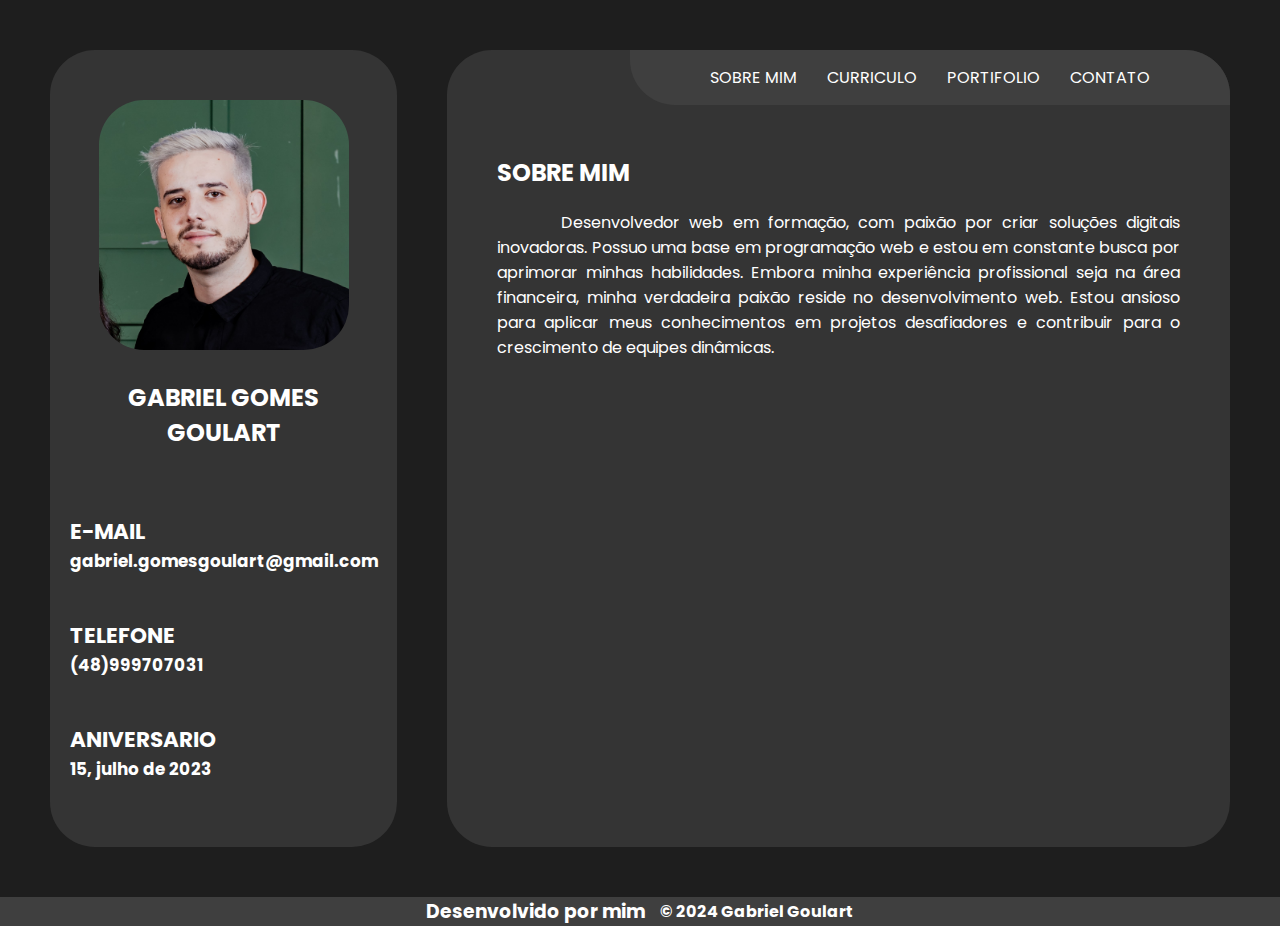
<file: index.html>
<!DOCTYPE html>
<html lang="pt-br">
<head>
    <meta charset="UTF-8">
    <meta name="viewport" content="width=device-width, initial-scale=1.0">
    <link rel="stylesheet" href="style.css">
    <title>Portifolio Gabrie</title>
</head>
<body>
    <div class="content">
        <aside class="aside">
            <div class="foto">
                <img src="./assets/FotoPerfil.jpg" alt="">
                <h2>GABRIEL GOMES GOULART</h2>
            </div>
            <div class="divider"></div>
            <div class="informacao">
                <div class="informacao-email">
                    <h2>E-MAIL</h2>
                    <h3>gabriel.gomesgoulart@gmail.com</h3>
                </div>
                <div class="informacao-telefone">
                    <h2>TELEFONE</h2>
                    <h3>(48)999707031</h3>
                </div>
                <div class="informacao-aniversario">
                    <h2>ANIVERSARIO</h2>
                    <h3>15, julho de 2023</h3>
                </div>
            </div>
        </aside>
        <main>
            <header>
                <nav>
                    <ul>
                        <li><a href="./index.html">SOBRE MIM</a></li>
                        <li><a href="./Curriculo/index.html">CURRICULO</a></li>
                        <li><a href="./Portifolio/index.html">PORTIFOLIO</a></li>
                        <li><a href="./Contato/index.html">CONTATO</a></li>
                    </ul>
                </nav>
            </header>
            <div class="sobremim">
                <div class="sobremim-titulo">
                    <h2>SOBRE MIM</h2>
                </div>
                <div class="sobremim-texto">
                    <p>     Desenvolvedor web em formação, com paixão por criar soluções digitais inovadoras. Possuo uma base em programação web e estou em constante busca por aprimorar minhas habilidades. Embora minha experiência profissional seja na área financeira, minha verdadeira paixão reside no desenvolvimento web. Estou ansioso para aplicar meus conhecimentos em projetos desafiadores e contribuir para o crescimento de equipes dinâmicas.</p>
                </div>
            </div>
        </main>
    </div>

    <footer>
        <div class="rodape">
            <h3>Desenvolvido por mim</h3>
            <h4>© 2024 Gabriel Goulart</h4>
        </div>
    </footer>
</body>
</html>
</file>
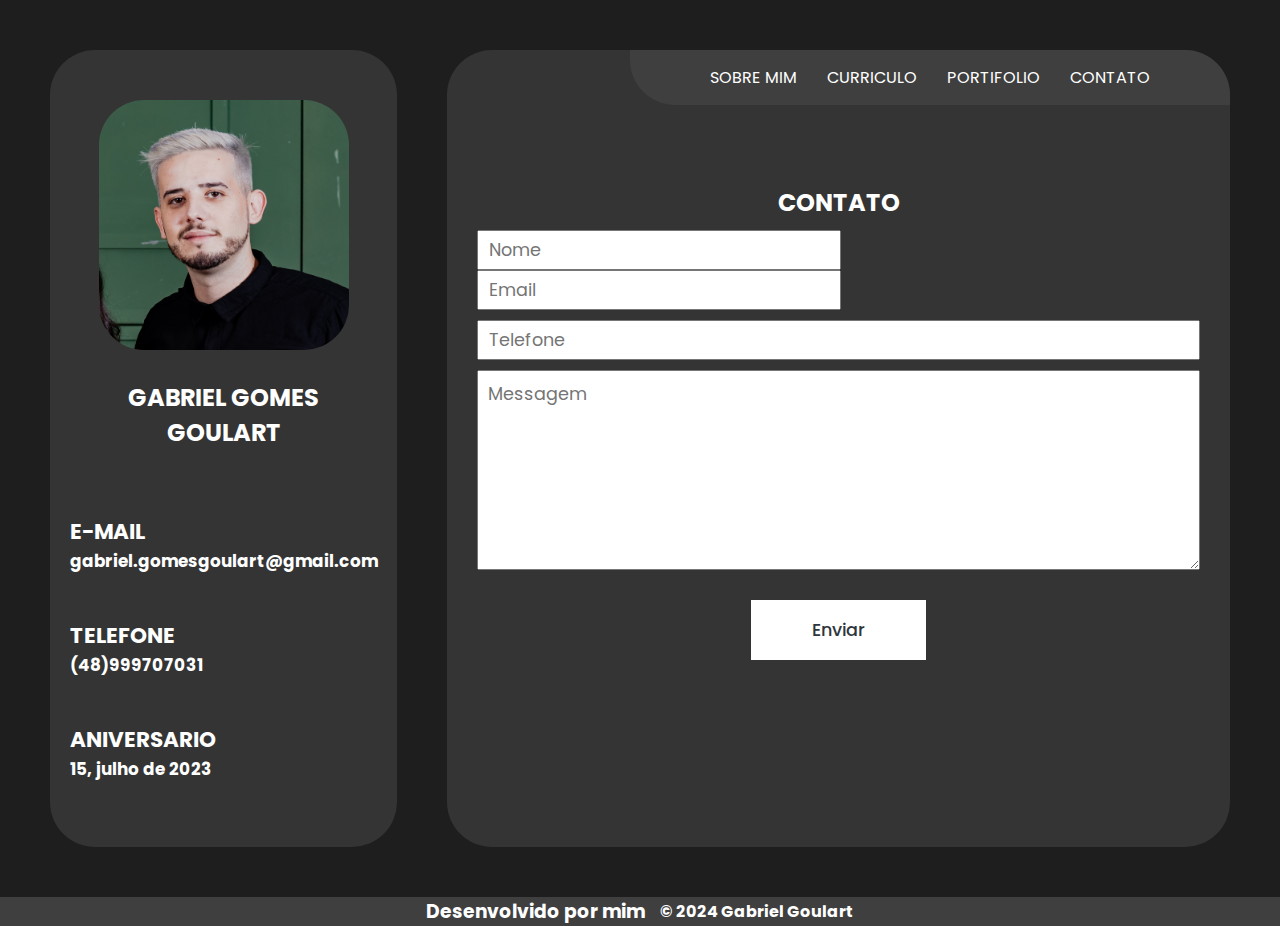
<file: Contato/index.html>
<!DOCTYPE html>
<html lang="pt-br">
<head>
    <meta charset="UTF-8">
    <meta name="viewport" content="width=device-width, initial-scale=1.0">
    <link rel="stylesheet" href="../Contato/style.css">
    <title>Portifolio Gabrie</title>
</head>
<body>
    <div class="content">
        <aside class="aside">
            <div class="foto">
                <img src="../assets/FotoPerfil.jpg" alt="">
                <h2>GABRIEL GOMES GOULART</h2>
            </div>
            <div class="divider"></div>
            <div class="informacao">
                <div class="informacao-email">
                    <h2>E-MAIL</h2>
                    <h3>gabriel.gomesgoulart@gmail.com</h3>
                </div>
                <div class="informacao-telefone">
                    <h2>TELEFONE</h2>
                    <h3>(48)999707031</h3>
                </div>
                <div class="informacao-aniversario">
                    <h2>ANIVERSARIO</h2>
                    <h3>15, julho de 2023</h3>
                </div>
            </div>
        </aside>
        <main>
            <header>
                <nav>
                    <ul>
                        <li><a href="../index.html">SOBRE MIM</a></li>
                        <li><a href="../Curriculo/index.html">CURRICULO</a></li>
                        <li><a href="../Portifolio/index.html">PORTIFOLIO</a></li>
                        <li><a href="../Contato/index.html">CONTATO</a></li>
                    </ul>
                </nav>
            </header>
            
            <div class="contato">
                <div class="titulo-contato">
                    <h2>CONTATO</h2>
                </div>
                <div class="formulario-contato">
                    <div class="primeiro-fomulario">
                        <input type="text" name="nome" id="nome-input" class="input" placeholder="Nome">
                        <input type="email" name="email" id="email-input" class="input" placeholder="Email">
                    </div>
                    <div class="segundo-formulario">
                        <input type="text" name="telefone" class="input" placeholder="Telefone">
                    <div class="input-conteiner" id="user-message-input">
                        <textarea name="messagem" id="user-message" cols="30" rows="10" placeholder="Messagem" maxlength="350"></textarea>
                    </div>
                    </div>

                </div>
                <div class="botao-contato">
                    <button class="botao">Enviar</button>

                </div>

            </div>

        </main>
    </div>

    <footer>
        <div class="rodape">
            <h3>Desenvolvido por mim</h3>
            <h4>© 2024 Gabriel Goulart</h4>
        </div>
    </footer>
</body>
</html>
</file>
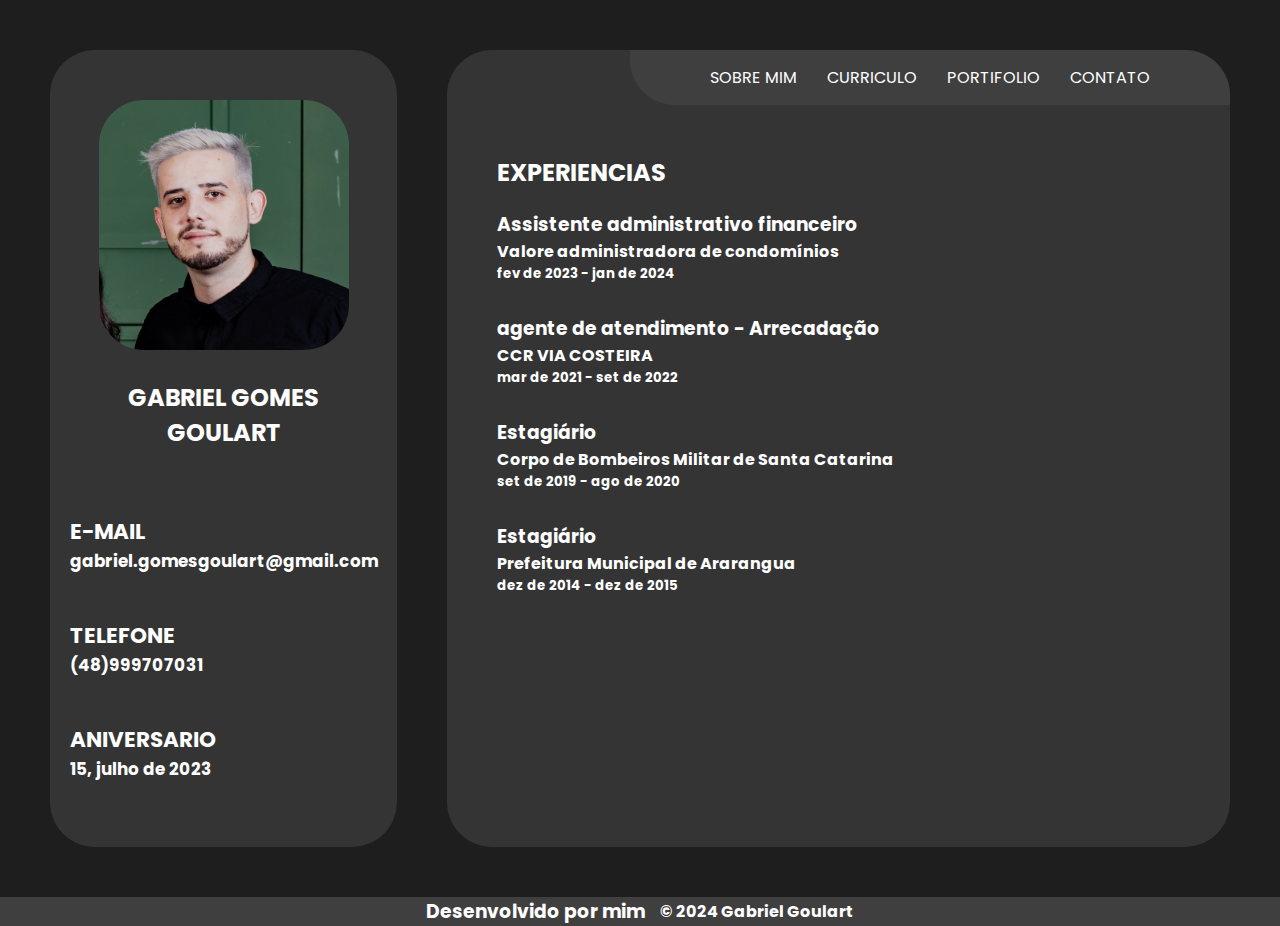
<file: Curriculo/index.html>
<!DOCTYPE html>
<html lang="pt-br">
<head>
    <meta charset="UTF-8">
    <meta name="viewport" content="width=device-width, initial-scale=1.0">
    <link rel="stylesheet" href="../Curriculo/style.css">
    <title>Portifolio Gabrie</title>
</head>
<body>
    <div class="content">
        <aside class="aside">
            <div class="foto">
                <img src="../assets/FotoPerfil.jpg" alt="">
                <h2>GABRIEL GOMES GOULART</h2>
            </div>
            <div class="divider"></div>
            <div class="informacao">
                <div class="informacao-email">
                    <h2>E-MAIL</h2>
                    <h3>gabriel.gomesgoulart@gmail.com</h3>
                </div>
                <div class="informacao-telefone">
                    <h2>TELEFONE</h2>
                    <h3>(48)999707031</h3>
                </div>
                <div class="informacao-aniversario">
                    <h2>ANIVERSARIO</h2>
                    <h3>15, julho de 2023</h3>
                </div>
            </div>
        </aside>
        <main>
            <header>
                <nav>
                    <ul>
                        <li><a href="../index.html">SOBRE MIM</a></li>
                        <li><a href="../Curriculo/index.html">CURRICULO</a></li>
                        <li><a href="../Portifolio/index.html">PORTIFOLIO</a></li>
                        <li><a href="../Contato/index.html">CONTATO</a></li>
                    </ul>
                </nav>
            </header>
            <div class="curriculo">
                <div class="curriculo-titulo">
                    <h2>EXPERIENCIAS</h2>
                </div>
                <div class="curriculo-texto">
                    <div class="experiencia">
                        <h3>Assistente administrativo financeiro</h3>
                        <h4>Valore administradora de condomínios </h4>
                        <h5>fev de 2023 - jan de 2024</h5>
                    </div>
                    <div class="experiencia">
                        <h3>agente de atendimento - Arrecadação </h3>
                        <h4>CCR VIA COSTEIRA</h4>
                        <h5>mar de 2021 - set de 2022</h5>
                    </div>
                    <div class="experiencia">
                        <h3>Estagiário</h3>
                        <h4>Corpo de Bombeiros Militar de Santa Catarina</h4>
                        <h5>set de 2019 - ago de 2020 </h5>
                    </div>
                    <div class="experiencia">
                        <h3>Estagiário</h3>
                        <h4>Prefeitura Municipal de Ararangua</h4>
                        <h5>dez de 2014 - dez de 2015</h5>
                    </div>
                </div>
            </div>
        </main>
    </div>

    <footer>
        <div class="rodape">
            <h3>Desenvolvido por mim</h3>
            <h4>© 2024 Gabriel Goulart</h4>
        </div>
    </footer>
</body>
</html>
</file>
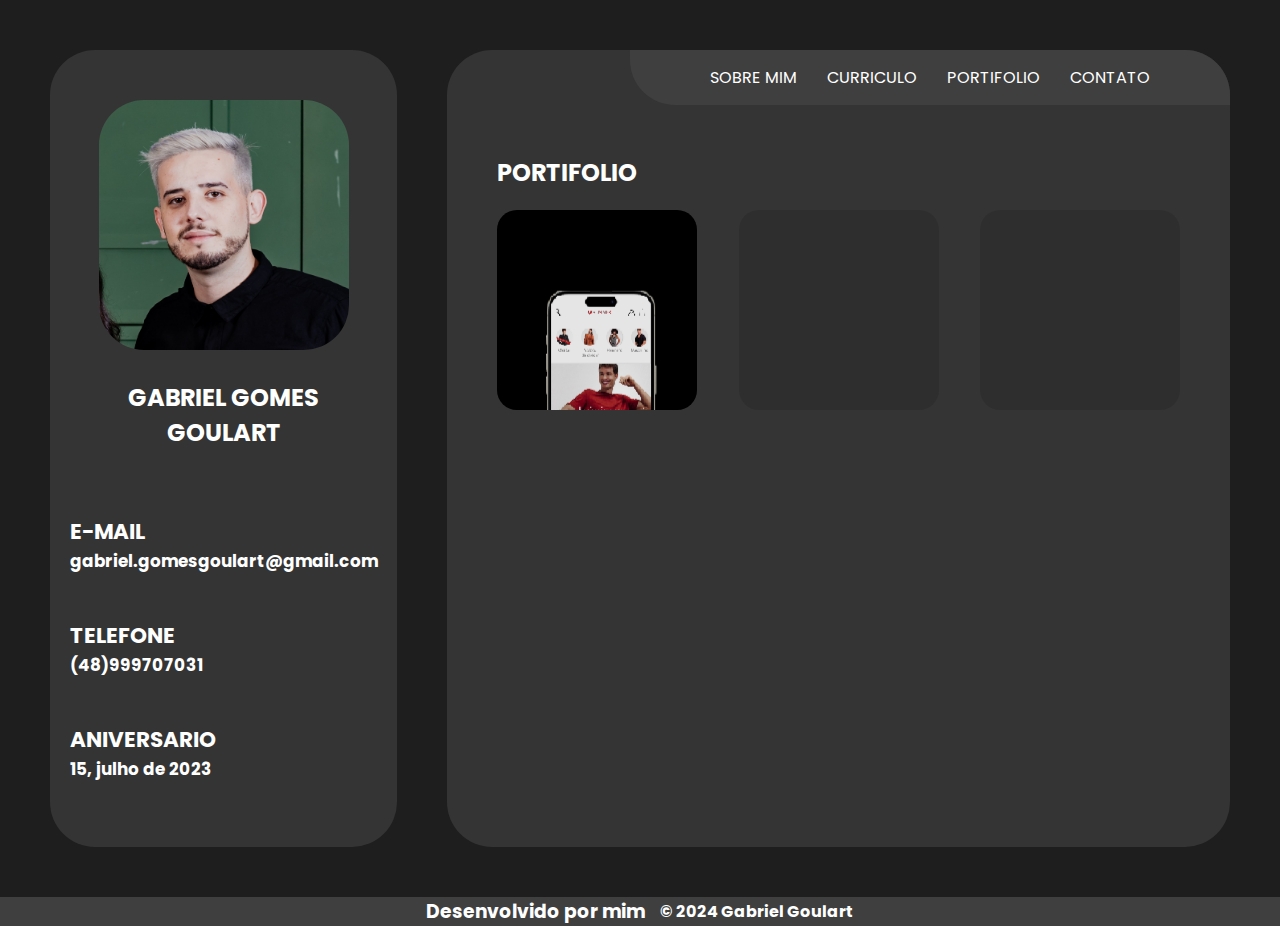
<file: Portifolio/index.html>
<!DOCTYPE html>
<html lang="pt-br">
<head>
    <meta charset="UTF-8">
    <meta name="viewport" content="width=device-width, initial-scale=1.0">
    <link rel="stylesheet" href="../Portifolio/style.css">
    <title>Portifolio Gabrie</title>
</head>
<body>
    <div class="content">
        <aside class="aside">
            <div class="foto">
                <img src="../assets/FotoPerfil.jpg" alt="">
                <h2>GABRIEL GOMES GOULART</h2>
            </div>
            <div class="divider"></div>
            <div class="informacao">
                <div class="informacao-email">
                    <h2>E-MAIL</h2>
                    <h3>gabriel.gomesgoulart@gmail.com</h3>
                </div>
                <div class="informacao-telefone">
                    <h2>TELEFONE</h2>
                    <h3>(48)999707031</h3>
                </div>
                <div class="informacao-aniversario">
                    <h2>ANIVERSARIO</h2>
                    <h3>15, julho de 2023</h3>
                </div>
            </div>
        </aside>
        <main>
            <header>
                <nav>
                    <ul>
                        <li><a href="../index.html">SOBRE MIM</a></li>
                        <li><a href="../Curriculo/index.html">CURRICULO</a></li>
                        <li><a href="../Portifolio/index.html">PORTIFOLIO</a></li>
                        <li><a href="../Contato/index.html">CONTATO</a></li>
                    </ul>
                </nav>
            </header>
            <div class="portifolio">
                <div class="portifolio-titulo">
                    <h2>PORTIFOLIO</h2>
                </div>
                <div class="portifolio-texto">
                    <div class="trabalho" id="trabalho-primeiro">
                        <a href="https://www.figma.com/proto/T7yVMkKvl8UNtTf4z79O9h/Atividade-Pratica?node-id=7-152&node-type=CANVAS&t=gE2nfQWTjkwRqcSX-1&scaling=scale-down&content-scaling=fixed&page-id=0%3A1&starting-point-node-id=7%3A152&show-proto-sidebar=1" target=”_blank”>Trabalho disign de interação</a>
                    </div>
                    <div class="trabalho">
                        <a href="">Projeto em desemvolvimento</a>
                    </div>
                    <div class="trabalho">
                        <a href="">Projeto em desemvolvimento</a>
                    </div>
                    
                </div>
            </div>
        </main>
    </div>

    <footer>
        <div class="rodape">
            <h3>Desenvolvido por mim</h3>
            <h4>© 2024 Gabriel Goulart</h4>
        </div>
    </footer>
</body>
</html>
</file>
<file: style.css>
@import url('https://fonts.googleapis.com/css2?family=Poppins:wght@200;300;400;500;700&display=swap');

* {
    margin: 0;
    padding: 0;
    box-sizing: border-box;
    font-family: 'Poppins', sans-serif;
    list-style: none;
    text-decoration: none;
  }

body{
    background-color: #1e1e1e;
}

.content{
    display: flex;
}

aside{
    width: 347px;
    height: auto;
    top: 0;
    display: flex;
    flex-direction: column;
    align-items: center;
    justify-content: space-between;
    margin: 50px;
    background-color: #343434;
    border-radius: 45px;
}

.foto{
    display: flex;
    flex-direction: column;
    align-items: center;
    margin: 50px;
    gap: 15px;
}

.foto h2{
    font-size: 1.5rem;
    text-align: center;
    margin-top: 15px;
    color: #fff;

}

.foto img{
    width: 250px;
    height: 250px;
    border-radius: 45px;
}

.informacao{
    display: flex;
    flex-direction: column;
    gap: 15px;
    margin-bottom: 50px;
}
.informacao-email{
    color: #fff;
    font-size: 0.9rem;
    padding: 15px;
}

.informacao-telefone{
    color: #fff;
    font-size: 0.9rem;
    padding: 15px;
}

.informacao-aniversario{
    color: #fff;
    font-size: 0.9rem;
    padding: 15px;
}

main{
    background-color: #343434;
    width: 920px;
    height: auto;
    margin: 50px 50px 50px 0px; 
    border-radius: 45px;
}

header{
    display: flex;
    justify-content: end;
}
ul{
    width: 600px;
    background-color: #3f3f3f;
    padding: 15px;
    border-radius: 0px 45px 0px 45px;
    display: flex;
    gap: 30px;
    justify-content: center;

}
li a{
    color: #fff;
}

a:hover{
    color: #000;
    cursor: pointer;
  }

.sobremim{
    display: flex;
    flex-direction: column;
    margin: 50px;
    gap: 20px;
}

.sobremim-titulo{
    color: #fff;

}

.sobremim-texto{
    text-indent: 4em;
    color: #fff;
    text-align: justify;
}

footer{
    background-color: #3f3f3f;
}

.rodape{
    display: flex;
    justify-content: center;
    align-items: center;
    gap: 15px;
    color: #fff;
}
</file>
<file: Contato/style.css>
@import url('https://fonts.googleapis.com/css2?family=Poppins:wght@200;300;400;500;700&display=swap');

* {
    margin: 0;
    padding: 0;
    box-sizing: border-box;
    font-family: 'Poppins', sans-serif;
    list-style: none;
    text-decoration: none;
  }

body{
    background-color: #1e1e1e;
}

.content{
    display: flex;
}

aside{
    width: 347px;
    height: auto;
    top: 0;
    display: flex;
    flex-direction: column;
    align-items: center;
    justify-content: space-between;
    margin: 50px;
    background-color: #343434;
    border-radius: 45px;
}

.foto{
    display: flex;
    flex-direction: column;
    align-items: center;
    margin: 50px;
    gap: 15px;
}

.foto h2{
    font-size: 1.5rem;
    text-align: center;
    margin-top: 15px;
    color: #fff;

}

.foto img{
    width: 250px;
    height: 250px;
    border-radius: 45px;
}

.informacao{
    display: flex;
    flex-direction: column;
    gap: 15px;
    margin-bottom: 50px;
}
.informacao-email{
    color: #fff;
    font-size: 0.9rem;
    padding: 15px;
}

.informacao-telefone{
    color: #fff;
    font-size: 0.9rem;
    padding: 15px;
}

.informacao-aniversario{
    color: #fff;
    font-size: 0.9rem;
    padding: 15px;
}

main{
    background-color: #343434;
    width: 920px;
    height: auto;
    margin: 50px 50px 50px 0px; 
    border-radius: 45px;
}

header{
    display: flex;
    justify-content: end;
}
ul{
    width: 600px;
    background-color: #3f3f3f;
    padding: 15px;
    border-radius: 0px 45px 0px 45px;
    display: flex;
    gap: 30px;
    justify-content: center;

}
li a{
    color: #fff;
}

a:hover{
    color: #000;
    cursor: pointer;
}
.contato{
    display: flex;
    flex-direction: column;
    align-items: center;
    margin-top: 50px;
    padding: 30px;
    gap: 10px;
}
.titulo-contato{
    color: #fff;
}
.formulario-contato{
    display: flex;
    flex-direction: column;
    gap: 10px;

}
.primeiro-formulario{
    justify-content: space-between;
    display: flex;
    gap: 10px;
}
.segundo-formulario{
    display: flex;
    flex-direction: column;
    gap: 10px;
}
.input{
    height: 40px;
    font-size: 1.1rem;
    padding: 10px;
}

.botao{
    width: 175px;
    height: 60px;
    background-color: #fff;
    color: #2e353d;
    font-family: "Poppins", sans-serif;
    font-weight: 500;
    border: 2px solid #fff;
    font-size: 1.1rem;
    cursor: pointer;
    margin-top: 20px;
}

.botao:hover{
    background-color: #353e47;
    color: #ffffff;
    cursor: pointer;
}

#user-message-input{
    width: 100%;
    height: 200px;
    resize: nome;
}

#user-message{
    max-width: 100%;
    max-height: 100%;
    min-width: 100%;
    min-height: 100%;
    resize: nome;
    font-family: "Poppins", sans-serif;
    font-size: 1.1rem;
    color: #2e353d;
    padding: 10px;
    border: nome;
    outline: nome;
}


footer{
    background-color: #3f3f3f;
    width: 100%;
}

.rodape{
    display: flex;
    justify-content: center;
    align-items: center;
    gap: 15px;
    color: #fff;
}

@media (max-width: 1130px) {
    ul{
    width: 500px;
    }
}

@media (max-width: 1030px) {
    ul{
    width: 100%;
    border-radius: 45px 45px 0px 0px;
    }
    header{
    border-radius: 45px 45px 0px 0px;
    background-color: #3f3f3f;
    justify-content: center;
}
}

@media (max-width: 957px) {
    li{
        text-align: center;
}
}

@media (max-width: 900px) {
    aside{
        width: 300px; 
    }
}
@media (max-width: 768px) {
    aside{
        width: 250px;
        margin: 25px;
        justify-content: center;
    }
    .foto img {
        width: 150px;
        height: 150px;
        border-radius: 15px;
    }
    .foto h2{
        font-size: 1.2rem;
        width: 200px;
    }
    .informacao{
        width: 150px;
    }
    .informacao-email {
        font-size: 0.5rem;
        padding: 0px;
    }
    .informacao-telefone {
        font-size: 0.5rem;
        padding: 0px;
    }
    .informacao-aniversario {
        font-size: 0.5rem;
        padding: 0px;
    }
    main{
    margin: 25px 25px 25px 0px;
    }
}

@media (max-width: 425px) {
    .content{
        flex-direction: column;
        justify-content: center;
        align-items: center;
    }
    ul{
        gap: 10px;
    }
    main{
        width: 370px;
        margin: 0px 0px 20px 0px;
    }
    .foto img {
    width: 200px;
    height: 200px;
    }
}
</file>
<file: Curriculo/style.css>
@import url('https://fonts.googleapis.com/css2?family=Poppins:wght@200;300;400;500;700&display=swap');

* {
    margin: 0;
    padding: 0;
    box-sizing: border-box;
    font-family: 'Poppins', sans-serif;
    list-style: none;
    text-decoration: none;
  }

body{
    background-color: #1e1e1e;
}

.content{
    display: flex;
}

aside{
    width: 347px;
    height: auto;
    top: 0;
    display: flex;
    flex-direction: column;
    align-items: center;
    justify-content: space-between;
    margin: 50px;
    background-color: #343434;
    border-radius: 45px;
}

.foto{
    display: flex;
    flex-direction: column;
    align-items: center;
    margin: 50px;
    gap: 15px;
}

.foto h2{
    font-size: 1.5rem;
    text-align: center;
    margin-top: 15px;
    color: #fff;

}

.foto img{
    width: 250px;
    height: 250px;
    border-radius: 45px;
}

.informacao{
    display: flex;
    flex-direction: column;
    gap: 15px;
    margin-bottom: 50px;
}
.informacao-email{
    color: #fff;
    font-size: 0.9rem;
    padding: 15px;
}

.informacao-telefone{
    color: #fff;
    font-size: 0.9rem;
    padding: 15px;
}

.informacao-aniversario{
    color: #fff;
    font-size: 0.9rem;
    padding: 15px;
}

main{
    background-color: #343434;
    width: 920px;
    height: auto;
    margin: 50px 50px 50px 0px; 
    border-radius: 45px;
}

header{
    display: flex;
    justify-content: end;
}
ul{
    width: 600px;
    background-color: #3f3f3f;
    padding: 15px;
    border-radius: 0px 45px 0px 45px;
    display: flex;
    gap: 30px;
    justify-content: center;

}
li a{
    color: #fff;
}

a:hover{
    color: #000;
    cursor: pointer;
  }

.curriculo{
    display: flex;
    flex-direction: column;
    margin: 50px;
    gap: 20px;
}

.curriculo-titulo{
    color: #fff;

}

.curriculo-texto{
    display: flex;
    flex-direction: column;
    justify-content: left;
    color: #fff;
    text-align: justify;
    gap: 30px;
}

footer{
    background-color: #3f3f3f;
    width: 100%;
}

.rodape{
    display: flex;
    justify-content: center;
    align-items: center;
    gap: 15px;
    color: #fff;
}

@media (max-width: 1130px) {
    ul{
    width: 500px;
    }
}

@media (max-width: 1030px) {
    ul{
    width: 100%;
    border-radius: 45px 45px 0px 0px;
    }
    header{
    border-radius: 45px 45px 0px 0px;
    background-color: #3f3f3f;
    justify-content: center;
}
}

@media (max-width: 957px) {
    li{
        text-align: center;
}
}

@media (max-width: 900px) {
    aside{
        width: 300px; 
    }
}
@media (max-width: 768px) {
    aside{
        width: 250px;
        margin: 25px;
        justify-content: center;
    }
    .foto img {
        width: 150px;
        height: 150px;
        border-radius: 15px;
    }
    .foto h2{
        font-size: 1.2rem;
        width: 200px;
    }
    .informacao{
        width: 150px;
    }
    .informacao-email {
        font-size: 0.5rem;
        padding: 0px;
    }
    .informacao-telefone {
        font-size: 0.5rem;
        padding: 0px;
    }
    .informacao-aniversario {
        font-size: 0.5rem;
        padding: 0px;
    }
    main{
    margin: 25px 25px 25px 0px;
    }
}

@media (max-width: 425px) {
    .content{
        flex-direction: column;
        justify-content: center;
        align-items: center;
    }
    ul{
        gap: 10px;
    }
    main{
        width: 370px;
        margin: 0px 0px 20px 0px;
    }
    .foto img {
    width: 200px;
    height: 200px;
    }
}
</file>
<file: Portifolio/style.css>
@import url('https://fonts.googleapis.com/css2?family=Poppins:wght@200;300;400;500;700&display=swap');

* {
    margin: 0;
    padding: 0;
    box-sizing: border-box;
    font-family: 'Poppins', sans-serif;
    list-style: none;
    text-decoration: none;
  }

body{
    background-color: #1e1e1e;
}

.content{
    display: flex;
}

aside{
    width: 347px;
    height: auto;
    top: 0;
    display: flex;
    flex-direction: column;
    align-items: center;
    justify-content: space-between;
    margin: 50px;
    background-color: #343434;
    border-radius: 45px;
}

.foto{
    display: flex;
    flex-direction: column;
    align-items: center;
    margin: 50px;
    gap: 15px;
}

.foto h2{
    font-size: 1.5rem;
    text-align: center;
    margin-top: 15px;
    color: #fff;

}

.foto img{
    width: 250px;
    height: 250px;
    border-radius: 45px;
}

.informacao{
    display: flex;
    flex-direction: column;
    gap: 15px;
    margin-bottom: 50px;
}
.informacao-email{
    color: #fff;
    font-size: 0.9rem;
    padding: 15px;
}

.informacao-telefone{
    color: #fff;
    font-size: 0.9rem;
    padding: 15px;
}

.informacao-aniversario{
    color: #fff;
    font-size: 0.9rem;
    padding: 15px;
}

main{
    background-color: #343434;
    width: 920px;
    height: auto;
    margin: 50px 50px 50px 0px; 
    border-radius: 45px;
}

header{
    display: flex;
    justify-content: end;
}
ul{
    width: 600px;
    background-color: #3f3f3f;
    padding: 15px;
    border-radius: 0px 45px 0px 45px;
    display: flex;
    gap: 30px;
    justify-content: center;

}
li a{
    color: #fff;
}

a:hover{
    color: #000;
    cursor: pointer;
  }

.portifolio{
    display: flex;
    flex-direction: column;
    margin: 50px;
    gap: 20px;
}

.portifolio-titulo{
    color: #fff;

}

.portifolio-texto{
    display: flex;
    justify-content:space-between ;
    color: #fff;
    text-align: justify;
    gap: 30px;
}

.trabalho a{
    width: 200px;
    height: 200px;
    border-radius: 20px;
    display: flex;
    align-items: center;
    justify-content: center;
    color: transparent;
    text-align: center;
    background-color: rgba(1, 1, 1, 0.10);;
}

.trabalho a:hover{
    background-color: rgba(1, 1, 1, 0.70);
    color: #fff;
}

#trabalho-primeiro{
    width: 200px;
    height: 200px;
    border-radius: 20px;
    display: flex;
    align-items: center;
    justify-content: center;
    color: transparent;
    text-align: center;
    background-image: url(../assets/ProjetoFigma.png);
    background-position: 55% 30%;
}

footer{
    background-color: #3f3f3f;
    width: 100%;
}

.rodape{
    display: flex;
    justify-content: center;
    align-items: center;
    gap: 15px;
    color: #fff;
}

@media (max-width: 1130px) {
    ul{
    width: 500px;
    }
}

@media (max-width: 1030px) {
    ul{
    width: 100%;
    border-radius: 45px 45px 0px 0px;
    }
    header{
    border-radius: 45px 45px 0px 0px;
    background-color: #3f3f3f;
    justify-content: center;
}
}

@media (max-width: 957px) {
    li{
        text-align: center;
}
}

@media (max-width: 900px) {
    aside{
        width: 300px; 
    }
}
@media (max-width: 768px) {
    aside{
        width: 250px;
        margin: 25px;
        justify-content: center;
    }
    .foto img {
        width: 150px;
        height: 150px;
        border-radius: 15px;
    }
    .foto h2{
        font-size: 1.2rem;
        width: 200px;
    }
    .informacao{
        width: 150px;
    }
    .informacao-email {
        font-size: 0.5rem;
        padding: 0px;
    }
    .informacao-telefone {
        font-size: 0.5rem;
        padding: 0px;
    }
    .informacao-aniversario {
        font-size: 0.5rem;
        padding: 0px;
    }
    main{
    margin: 25px 25px 25px 0px;
    }
}

@media (max-width: 425px) {
    .content{
        flex-direction: column;
        justify-content: center;
        align-items: center;
    }
    ul{
        gap: 10px;
    }
    main{
        width: 370px;
        margin: 0px 0px 20px 0px;
    }
    .foto img {
    width: 200px;
    height: 200px;
    }
}
</file>
